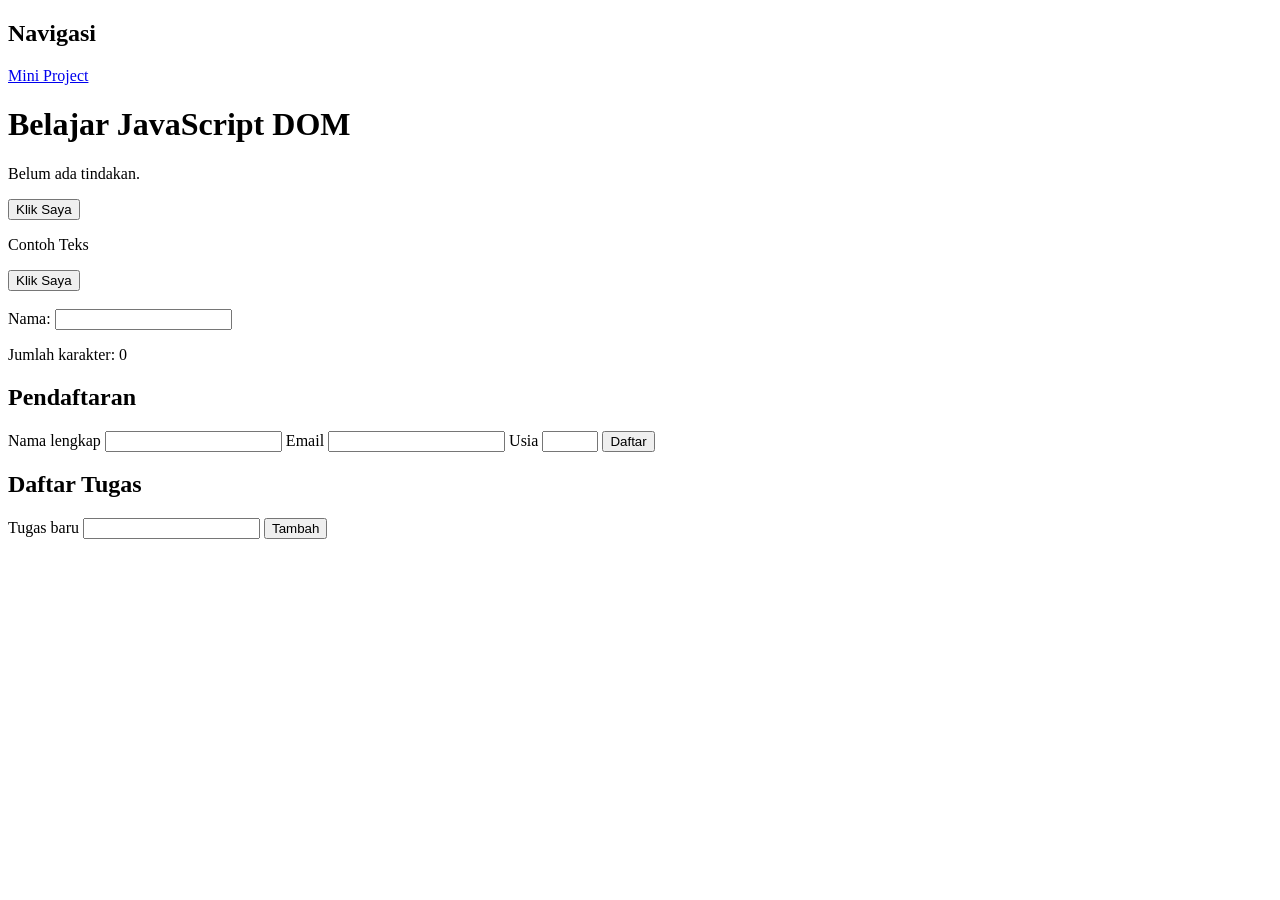
<file: index.html>
<!doctype html>
<html lang="id">
	<head>
		<meta charset="UTF-8" />
		<meta name="viewport" content="width=device-width, initial-scale=1.0" />
		<title>Praktikum DOM dan Event</title>
		<link rel="stylesheet" href="style.css" />
		<script src="script.js" defer></script>
	</head>
	<body>
		<nav>
			<h2>Navigasi</h2>
			<a href="mini project/index.html">Mini Project</a>
		</nav>
		<h1 id="judul">Latihan DOM</h1>
		<p id="pesan">Belum ada tindakan.</p>
		<button id="tombolAksi" type="button">Klik Saya</button>

		<p id="teksGaya">Contoh Teks</p>
		<button id="tombolGaya">Klik Saya</button>
		<br />
		<br />
		<label for="namaInput">Nama:</label>
		<input type="text" id="namaInput" maxlength="40" />
		<p>Jumlah karakter: <span id="jumlahKarakter">0</span></p>

		<h2>Pendaftaran</h2>
		<form id="formPendaftaran" novalidate>
			<label for="nama">Nama lengkap</label>
			<input id="nama" name="nama" type="text" />
			<label for="email">Email</label>
			<input id="email" name="email" type="email" />
			<label for="usia">Usia</label>
			<input id="usia" name="usia" type="number" min="17" max="100" />
			<button type="submit">Daftar</button>
		</form>
		<p id="pesanForm" aria-live="polite"></p>

		<section>
			<h2>Daftar Tugas</h2>
			<label for="inputTugas">Tugas baru</label>
			<input id="inputTugas" type="text" />
			<button id="tambahTugas" type="button">Tambah</button>
			<p id="pesanTugas" aria-live="polite"></p>
			<ul id="daftarTugas"></ul>
		</section>

		<br /><br /><br /><br /><br />
	</body>
</html>
</file>
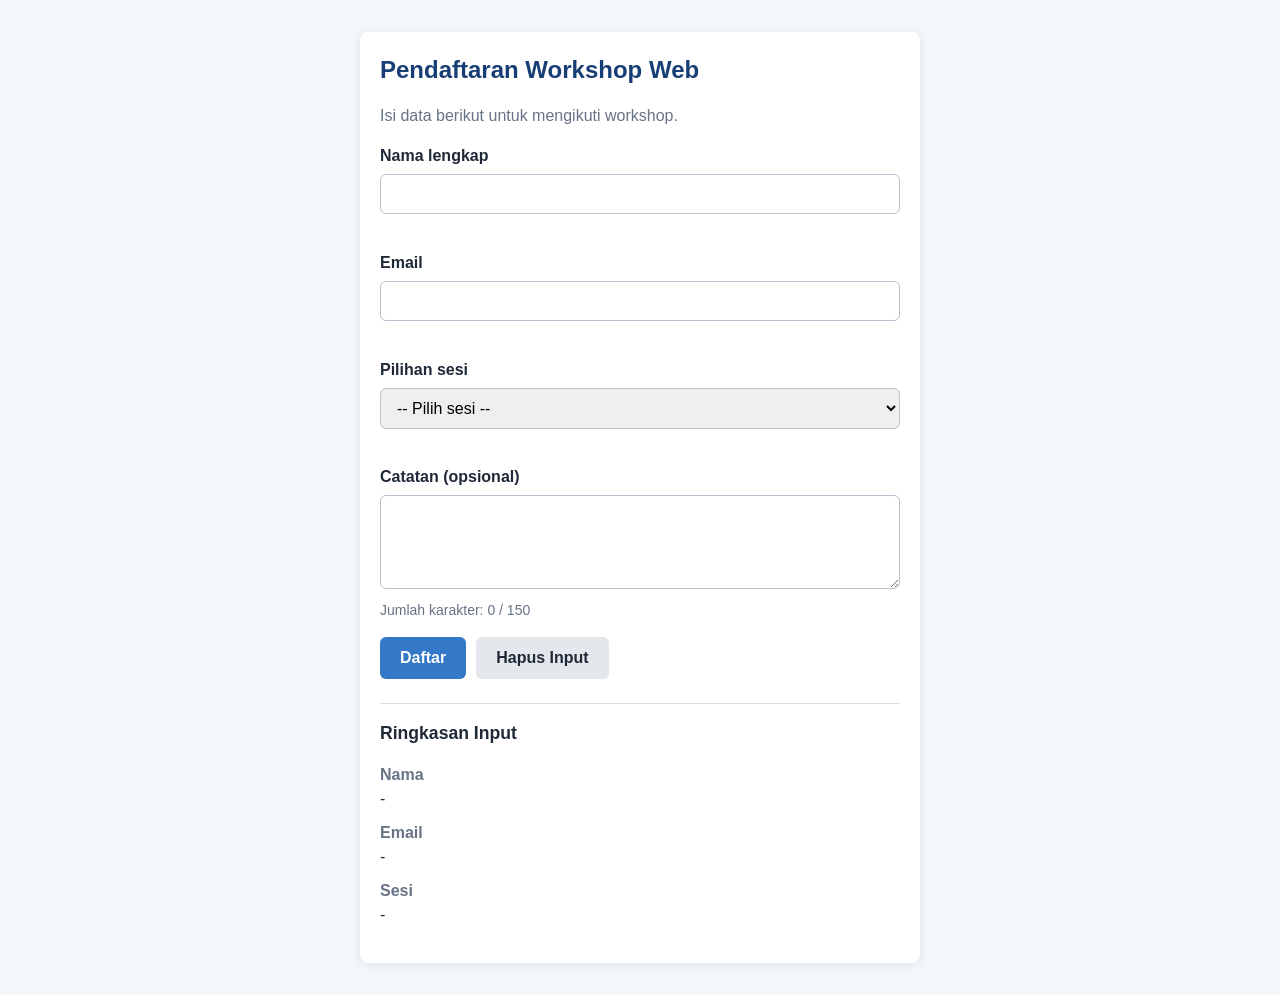
<file: mini project/index.html>
<!doctype html>
<html lang="id">
	<head>
		<meta charset="UTF-8" />
		<meta name="viewport" content="width=device-width, initial-scale=1.0" />
		<title>Pendaftaran Workshop</title>
		<link rel="stylesheet" href="style.css" />
		<script src="script.js" defer></script>
	</head>
	<body>
		<main class="kartu">
			<h1>Pendaftaran Workshop Web</h1>
			<p class="intro">Isi data berikut untuk mengikuti workshop.</p>

			<form id="formWorkshop" novalidate>
				<div class="grup">
					<label for="nama">Nama lengkap</label>
					<input
						id="nama"
						name="nama"
						type="text"
						maxlength="60"
						autocomplete="name"
					/>
					<p class="error" id="errorNama" aria-live="polite"></p>
				</div>

				<div class="grup">
					<label for="email">Email</label>
					<input id="email" name="email" type="email" autocomplete="email" />
					<p class="error" id="errorEmail" aria-live="polite"></p>
				</div>

				<div class="grup">
					<label for="sesi">Pilihan sesi</label>
					<select id="sesi" name="sesi">
						<option value="">-- Pilih sesi --</option>
						<option value="sesi1">Sesi 1 : Manipulasi DOM</option>
						<option value="sesi2">Sesi 2 : Event Handling</option>
						<option value="sesi3">Sesi 3 : Validasi Form</option>
					</select>
					<p class="error" id="errorSesi" aria-live="polite"></p>
				</div>

				<div class="grup">
					<label for="catatan">Catatan (opsional)</label>
					<textarea
						id="catatan"
						name="catatan"
						rows="4"
						maxlength="150"
					></textarea>
					<p class="hitung">
						Jumlah karakter: <span id="jumlahCatatan">0</span> / 150
					</p>
				</div>

				<div class="aksi">
					<button type="submit" class="tombol-utama">Daftar</button>
					<button type="button" id="tombolReset" class="tombol-sekunder">
						Hapus Input
					</button>
				</div>
			</form>

			<p id="pesanStatus" class="status" aria-live="polite"></p>

			<section class="ringkasan">
				<h2>Ringkasan Input</h2>
				<dl>
					<dt>Nama</dt>
					<dd id="ringkasNama">-</dd>
					<dt>Email</dt>
					<dd id="ringkasEmail">-</dd>
					<dt>Sesi</dt>
					<dd id="ringkasSesi">-</dd>
				</dl>
			</section>
		</main>
	</body>
</html>
</file>
<file: style.css>
.highlight {
	color: #173f75;
	background-color: #e6f1ff;
	border-left: 4px solid #3478c8;
	padding: 12px;
}
.teks-besar {
	font-size: 1.4rem;
}

.selesai span {
	text-decoration: line-through;
	color: #687386;
}
li {
	margin-bottom: 8px;
}
</file>
<file: mini project/style.css>
* {
	box-sizing: border-box;
}
body {
	margin: 0;
	padding: 16px;
	background-color: #f3f6fb;
	color: #1f2937;
	font-family: Arial, Helvetica, sans-serif;
	line-height: 1.5;
}
.kartu {
	max-width: 560px;
	margin: 0 auto;
	padding: 20px;
	background-color: #fff;
	border-radius: 8px;
	box-shadow: 0 2px 8px rgba(0, 0, 0, 0.08);
}
h1 {
	margin-top: 0;
	font-size: 1.5rem;
	color: #173f75;
}
.intro {
	color: #687386;
}
.grup {
	margin-bottom: 16px;
}
label {
	display: block;
	margin-bottom: 6px;
	font-weight: bold;
}
input,
select,
textarea {
	width: 100%;
	padding: 10px 12px;
	border: 1px solid #b8c2d0;
	border-radius: 6px;
	font-family: inherit;
	font-size: 1rem;
}
input:focus,
select:focus,
textarea:focus {
	outline: none;
	border-color: #3478c8;
	box-shadow: 0 0 0 3px #e6f1ff;
}
textarea {
	resize: vertical;
}
.invalid {
	border-color: #c0392b;
}
.error {
	min-height: 1.2em;
	margin: 4px 0 0;
	font-size: 0.875rem;
	color: #c0392b;
}
.hitung {
	margin: 4px 0 0;
	font-size: 0.875rem;
	color: #687386;
}
.aksi {
	display: flex;
	flex-direction: column;
	gap: 10px;
}
button {
	padding: 12px 20px;
	border: 0;
	border-radius: 6px;
	font-family: inherit;
	font-size: 1rem;
	font-weight: bold;
	cursor: pointer;
}
.tombol-utama {
	background-color: #3478c8;
	color: #fff;
}
.tombol-utama:hover {
	background-color: #2a64a8;
}
.tombol-sekunder {
	background-color: #e4e7ec;
	color: #1f2937;
}
.tombol-sekunder:hover {
	background-color: #d0d5dd;
}
.status {
	margin: 16px 0 0;
	padding: 0;
	font-weight: bold;
}
.status.sukses {
	padding: 12px;
	color: #14532d;
	background-color: #e7f6ec;
	border-left: 4px solid #2e9e57;
}
.status.gagal {
	padding: 12px;
	color: #7f1d1d;
	background-color: #fdecea;
	border-left: 4px solid #c0392b;
}
.ringkasan {
	margin-top: 24px;
	padding-top: 16px;
	border-top: 1px solid #ddd;
}
.ringkasan h2 {
	margin-top: 0;
	font-size: 1.1rem;
}
dt {
	font-weight: bold;
	color: #687386;
}
dd {
	margin: 0 0 10px;
	overflow-wrap: anywhere;
}

@media (min-width: 480px) {
	body {
		padding: 32px;
	}
	.aksi {
		flex-direction: row;
	}
}
</file>
